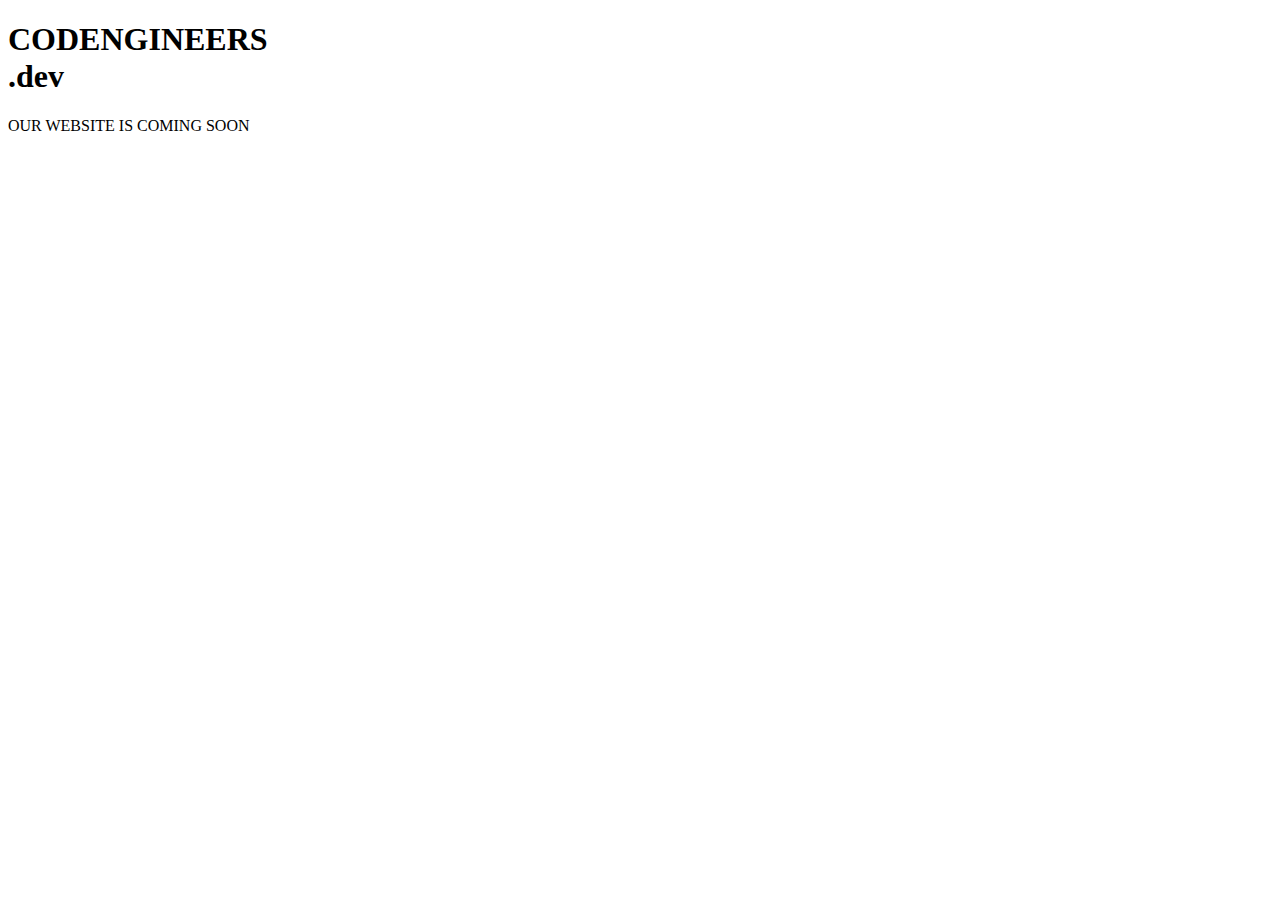
<file: src/main/resources/templates/index.html>
<!doctype html>
<html lang="en">
<head>
    <meta charset="utf-8">
    <meta name="robots" content="noodp">
    <meta name="viewport" content="width=device-width, initial-scale=1, maximum-scale=1, user-scalable=no">
    <title>codengineers.dev</title>
    <link rel="stylesheet" th:href="@{/css/style.css}" />
</head>

<body>
    <div id="main">
        <div id="page-loader">
            <div class="spinner-container">
                <div class="css-spinner"></div>
            </div>
        </div>

        <section id="hero" class="hero hero-1">
            <div class="front-content page-enter-animated">
                <div class="container-mid">
                    <div class="cycle-wrapper">
                        <div id="cycle">
                            <div class="slide">
                                <h1>COD<span>E</span>NGINEERS<br>.dev</h1>
                            </div>
                        </div>
                    </div>
                    <p>OUR WEBSITE IS COMING SOON</p>
                </div>
            </div>
            <div class="background-content page-enter-animated">
                <div class="level-1">
                    <div class="bg-overlay"></div>
                    <div class="bg-pattern"></div>
                    <div id="canvas"><canvas class="bg-effect layer" data-depth="0.2"></canvas></div>
                </div>
                <div class="level-2">
                    <div class="bg-image layer" data-depth="0.04"></div>
                    <div class="bg-video layer" data-depth="0.04"></div>
                    <div class="bg-color layer" data-depth="0.04"></div>
                </div>
            </div>
        </section>
    </div>
    <script th:src="@{/js/action.js}"></script>
</body>
</html>
</file>
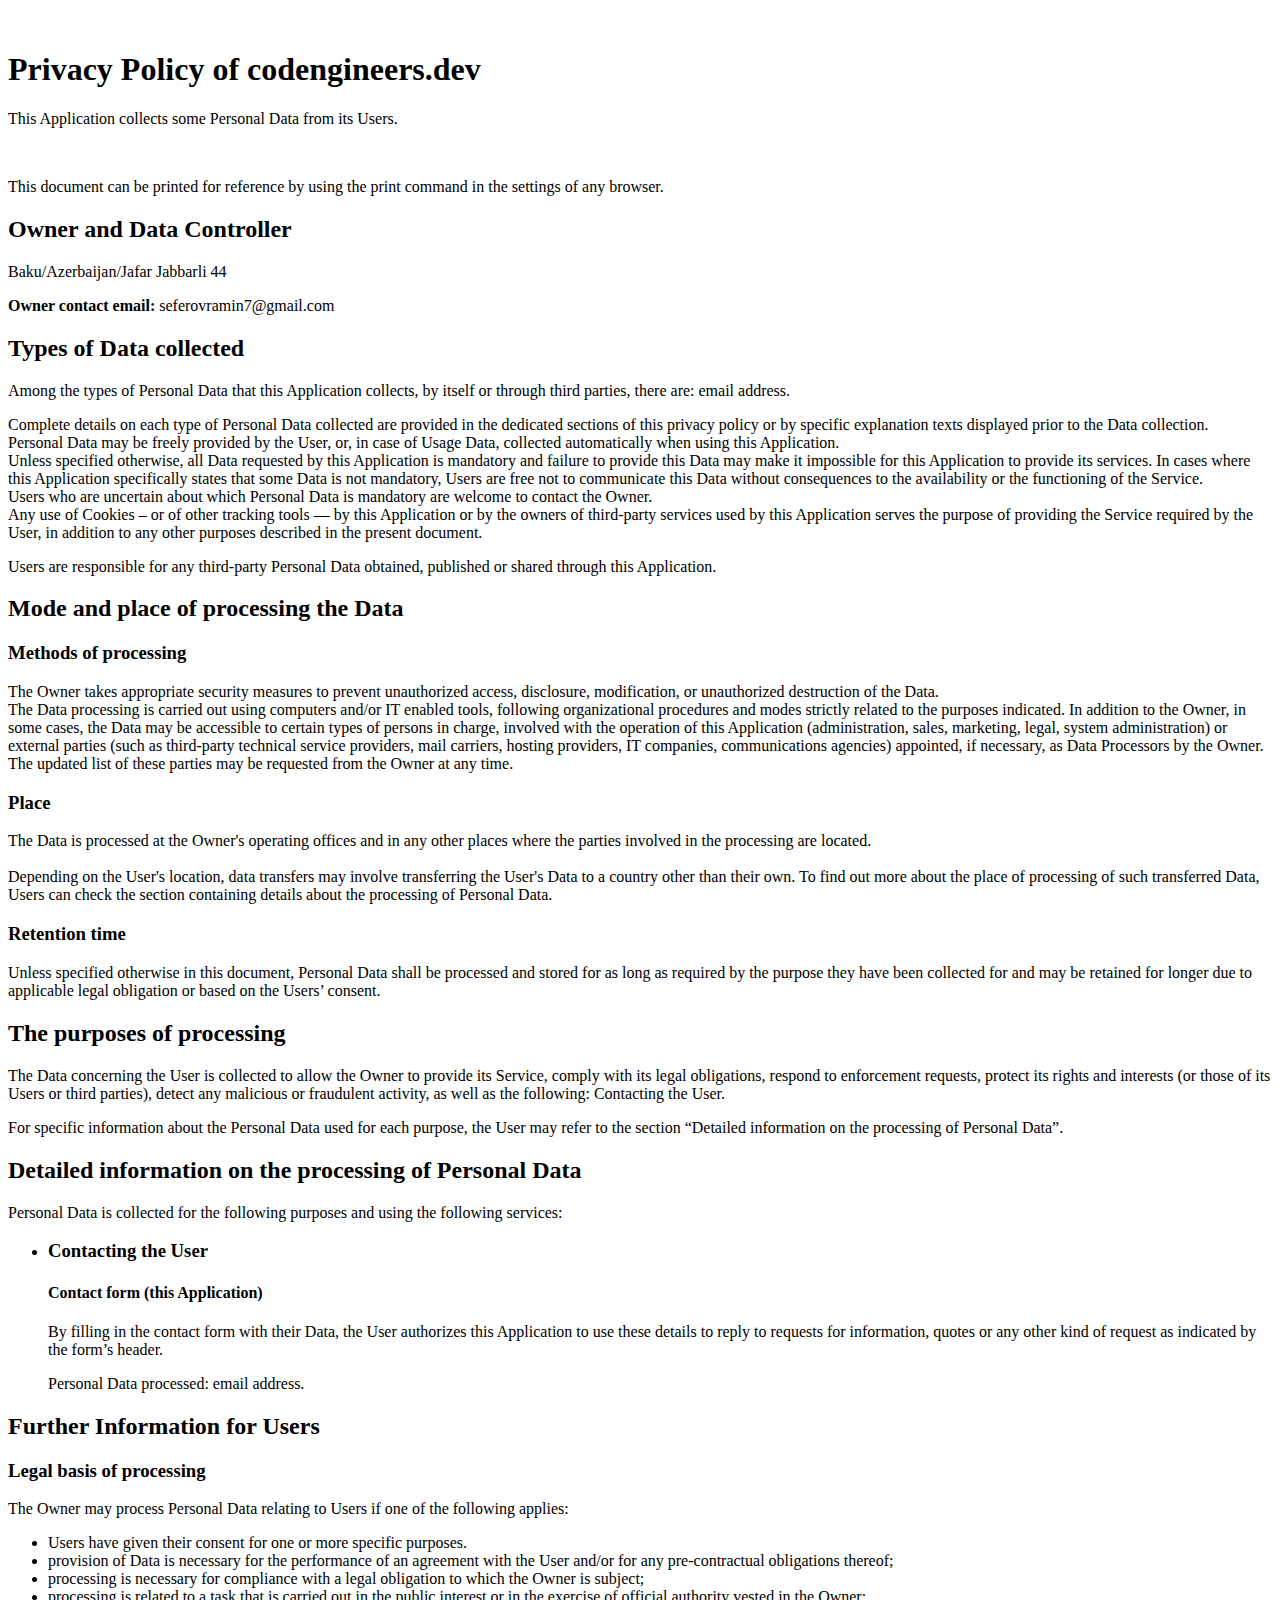
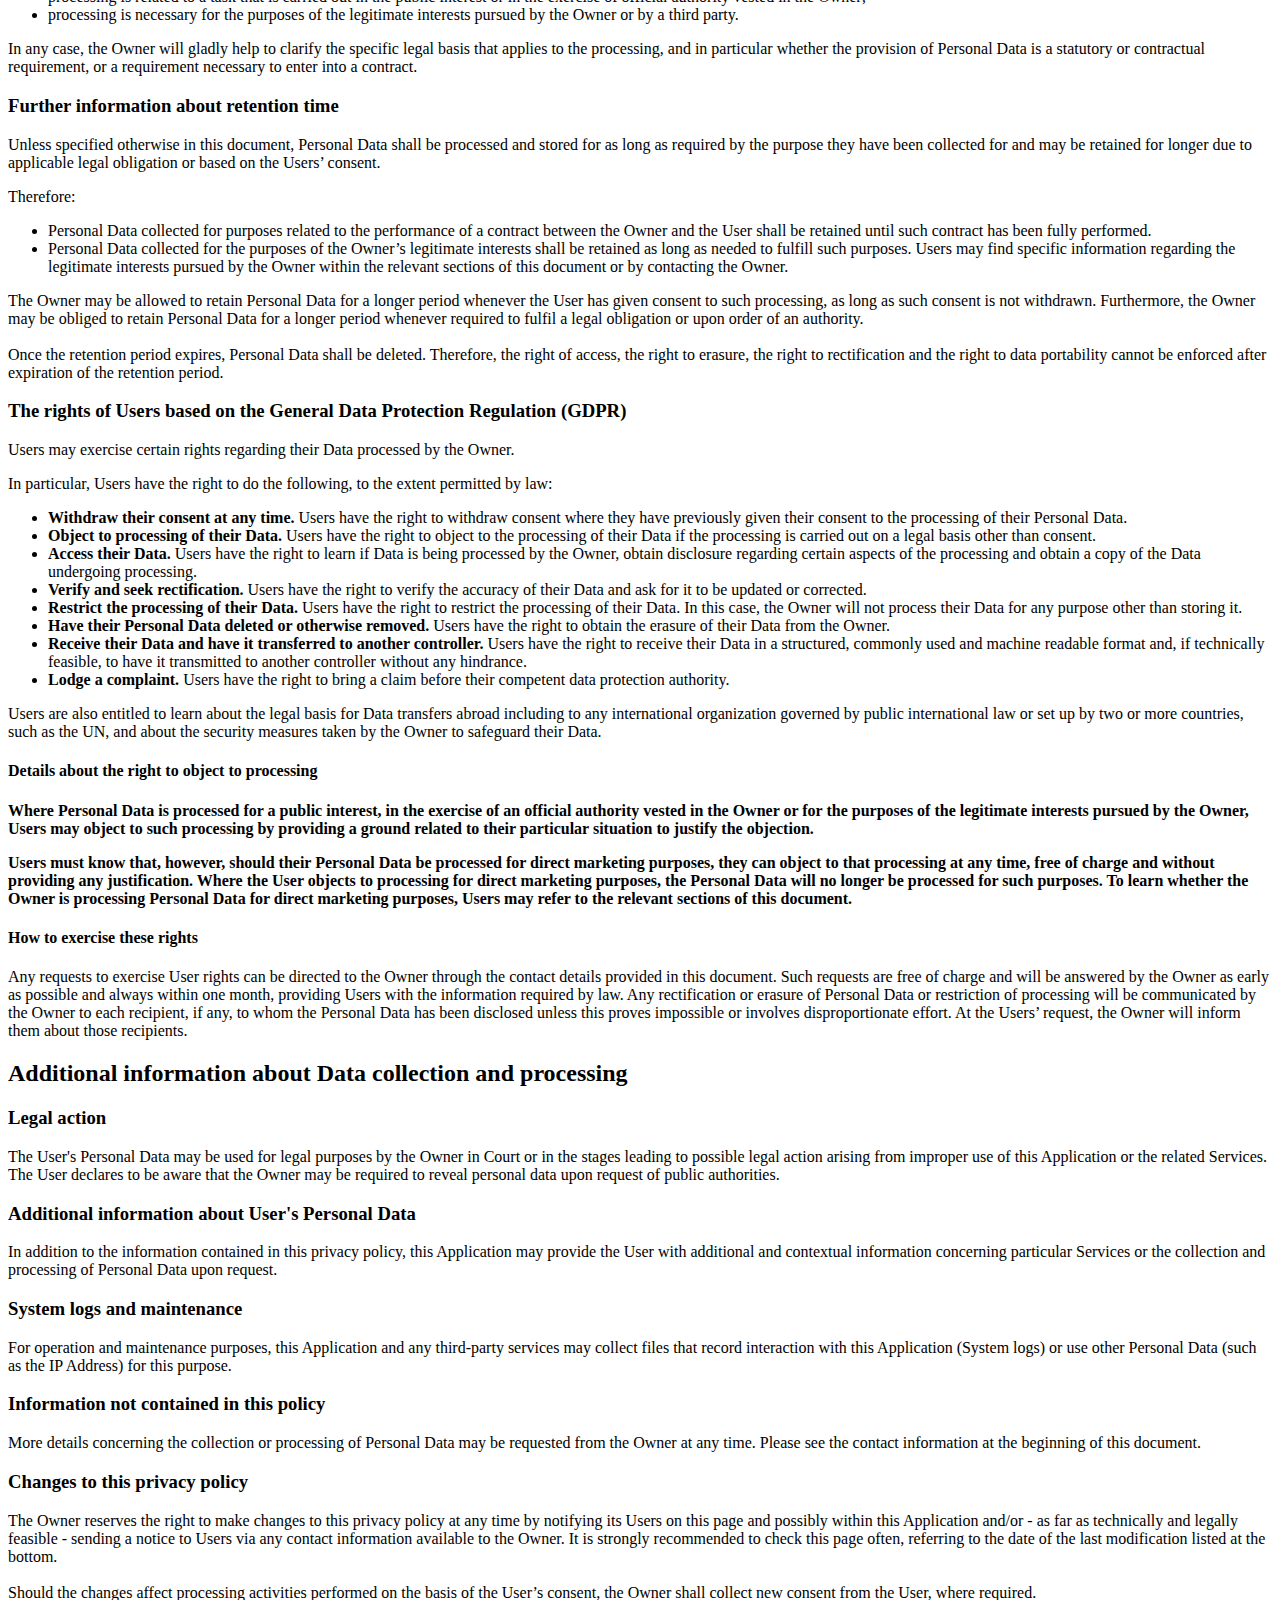
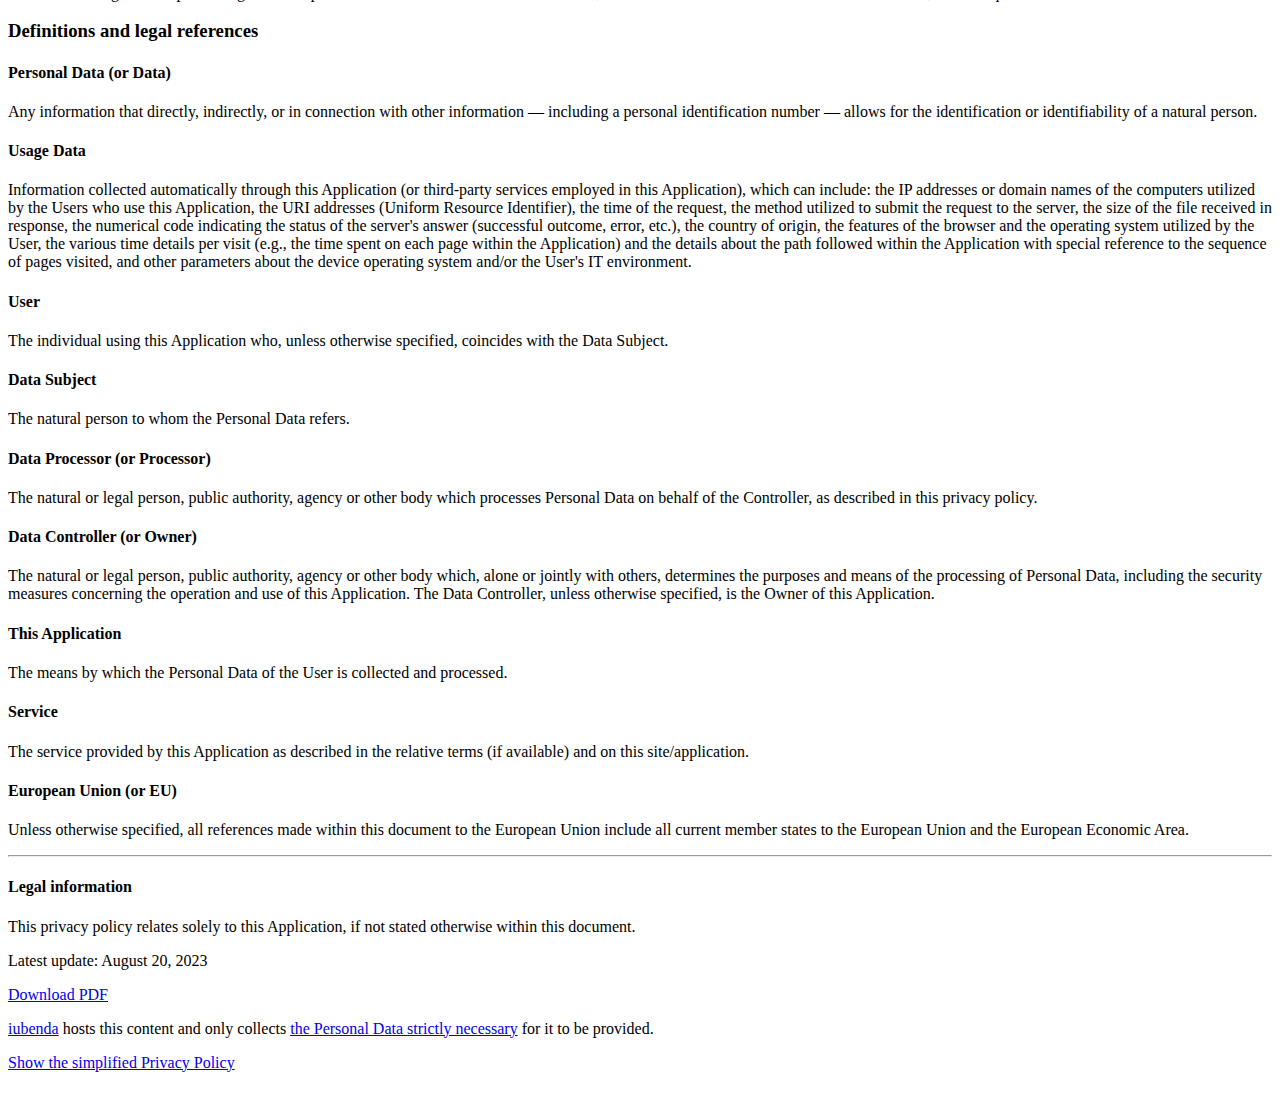
<file: src/main/resources/templates/privacy-policy.html>
<html id="iubenda_policy" class="iubenda_fixed_policy" lang="en">
<head>


    <title>Privacy Policy of codengineers.dev</title>

    <meta http-equiv="Content-Language" content="en">
    <meta http-equiv="Content-Type" content="text/html; charset=utf-8">
    <meta http-equiv="date" content="2023-08-20">
    <meta http-equiv="last-modified" content="2023-08-20">
    <meta itemprop="name" content="Privacy Policy of codengineers.dev">
    <meta itemprop="description" content="This Application collects some Personal Data from its Users.">
    <meta itemprop="image" content="https://www.iubenda.com/seo/assets/default.png">
    <meta name="locale" content="en">
    <meta name="title" content="This Application collects some Personal Data from its Users.">
    <meta name="description" content="This Application collects some Personal Data from its Users.">
    <meta name="image" content="https://www.iubenda.com/seo/assets/default.png">
    <meta name="twitter:card" content="summary">
    <meta name="twitter:title" content="Privacy Policy of codengineers.dev">
    <meta name="twitter:description" content="This Application collects some Personal Data from its Users.">
    <meta name="twitter:site" content="@iubenda">
    <meta name="twitter:image:src" content="https://www.iubenda.com/seo/assets/default.png">
    <meta property="og:title" content="Privacy Policy of codengineers.dev">
    <meta property="og:description" content="This Application collects some Personal Data from its Users.">
    <meta property="og:image" content="https://www.iubenda.com/seo/assets/default.png">
    <meta property="og:url" content="https://www.iubenda.com/privacy-policy/69178621/legal">
    <meta property="og:site_name" content="iubenda">
    <meta property="og:locale" content="en">
    <meta property="og:type" content="website">
    <meta property="fb:app_id" content="190131204371223">
    <link rel="canonical" href="https://www.iubenda.com/privacy-policy/69178621/legal">

    <meta name="viewport" content="width=device-width">

    <meta name="robots" content="noindex, follow">
    <link rel="stylesheet" th:href="@{/css/privacy_policy.css}" />
    <script th:src="@{/js/privacy_policy.js}"></script>
    <style type="text/css">#iubenda_policy .close {
        display: none;
    }

    #iubenda_policy #wbars {
        overflow-y: auto;
        -webkit-box-shadow: none;
        -moz-box-shadow: none;
        box-shadow: none;
        height: auto;
    }

    #iubenda_policy .iub_container {
        margin-top: 30px;
        margin-bottom: 30px;
    }

    #iubenda_policy .iub_container > .iub_footer {
        -webkit-box-shadow: none;
        -moz-box-shadow: none;
        box-shadow: none;
        -webkit-border-radius: none;
        -moz-border-radius: none;
        border-radius: none;
    }
    </style>
    <meta http-equiv="Content-Security-Policy" content="upgrade-insecure-requests">
</head>
<body class="all-collapsed">
<script type="text/javascript">
    var $body = $('body');

    // Add `all-collapsed` class to body in order to have all the expandable panel collapsed at page load and:
    // 1. avoid the closing animation
    // 2. allow all browsers (Firefox had issue) to scroll to an anchor if provided in the URL (e.g. #manage_cookies)
    // 3. done via JS in order to not have panels collapsed for browsers with disabled JS
    $body.addClass('all-collapsed')
        .on('click', '.expand .expand-click', function () {
            if ($body.hasClass('all-collapsed')) {
                // Remove `all-collapsed` class from the body and set all panels collapsed so toggleClass behaves as expected
                $('.expand-content').hide();
                $('.expand').addClass('collapsed');
                $body.removeClass('all-collapsed');
            }

            var $this = $(this);
            $this.parents('.expand').toggleClass('collapsed').toggleClass('expanded')
                .children('.expand-content').slideToggle('fast');
            $this.parents('.expand-item').toggleClass('hover');
            $this.children('.icon-17').toggleClass('icon-expand').toggleClass('icon-collapse');
        });
</script>

<div id="wbars_all">
    <div class="iub_container iub_base_container">
        <div id="wbars">
            <div class="iub_content legal_pp">


                <div class="iub_header">

                    <h1>Privacy Policy of <strong>codengineers.dev</strong></h1>

                    <p>This Application collects some Personal Data from its Users.</p><br>
                    <p>This document can be printed for reference by using the print command in the settings of any
                        browser.</p>
                </div> <!-- /header -->


                <div class="one_line_col">
                    <h2 id="owner_of_the_data">
                        Owner and Data Controller
                    </h2>
                    <p>Baku/Azerbaijan/Jafar Jabbarli 44</p>
                    <p><strong>Owner contact email:</strong> seferovramin7@gmail.com</p>
                </div>


                <div class="one_line_col">
                    <h2 id="types_of_data">
                        Types of Data collected
                    </h2>


                    <p>
                        Among the types of Personal Data that this Application collects, by itself or through third
                        parties, there are:
                        email address.
                    </p>

                    <p>Complete details on each type of Personal Data collected are provided in the dedicated sections
                        of this privacy policy or by specific explanation texts displayed prior to the Data
                        collection.<br>Personal Data may be freely provided by the User, or, in case of Usage Data,
                        collected automatically when using this Application.<br>Unless specified otherwise, all Data
                        requested by this Application is mandatory and failure to provide this Data may make it
                        impossible for this Application to provide its services. In cases where this Application
                        specifically states that some Data is not mandatory, Users are free not to communicate this Data
                        without consequences to the availability or the functioning of the Service.<br>Users who are
                        uncertain about which Personal Data is mandatory are welcome to contact the Owner.<br>Any use of
                        Cookies – or of other tracking tools — by this Application or by the owners of third-party
                        services used by this Application serves the purpose of providing the Service required by the
                        User, in addition to any other purposes described in the present document.</p>
                    <p>Users are responsible for any third-party Personal Data obtained, published or shared through
                        this Application.</p>
                </div>


                <div class="one_line_col">
                    <h2 id="place_of_processing">Mode and place of processing the Data</h2>
                    <h3 class="iub-subheading iub-subheading-legal-mode-processing">
                        Methods of processing
                    </h3>
                    <p>The Owner takes appropriate security measures to prevent unauthorized access, disclosure,
                        modification, or unauthorized destruction of the Data.<br>The Data processing is carried out
                        using computers and/or IT enabled tools, following organizational procedures and modes strictly
                        related to the purposes indicated. In addition to the Owner, in some cases, the Data may be
                        accessible to certain types of persons in charge, involved with the operation of this
                        Application (administration, sales, marketing, legal, system administration) or external parties
                        (such as third-party technical service providers, mail carriers, hosting providers, IT
                        companies, communications agencies) appointed, if necessary, as Data Processors by the Owner.
                        The updated list of these parties may be requested from the Owner at any time.</p>

                    <h3 class="iub-subheading iub-subheading-legal-place">
                        Place
                    </h3>
                    <p>The Data is processed at the Owner's operating offices and in any other places where the parties
                        involved in the processing are located.<br><br>
                        Depending on the User's location, data transfers may involve transferring the User's Data to a
                        country other than their own. To find out more about the place of processing of such transferred
                        Data, Users can check the section containing details about the processing of Personal Data.</p>

                    <h3 class="iub-subheading iub-subheading-legal-time">
                        Retention time
                    </h3>
                    <p>Unless specified otherwise in this document, Personal Data shall be processed and stored for as
                        long as required by the purpose they have been collected for and may be retained for longer due
                        to applicable legal obligation or based on the Users’ consent.</p>
                </div>


                <div class="one_line_col">
                    <h2 id="use_collected_data">The purposes of processing</h2>
                    <p>
                        The Data concerning the User is collected to allow the Owner to provide its Service, comply with
                        its legal obligations, respond to enforcement requests, protect its rights and interests (or
                        those of its Users or third parties), detect any malicious or fraudulent activity, as well as
                        the following:
                        Contacting the User.
                    </p>

                    <p>For specific information about the Personal Data used for each purpose, the User may refer to the
                        section “Detailed information on the processing of Personal Data”.</p>
                </div>


                <div data-locale="en"></div>


                <div class="one_line_col">
                    <h2 id="data_processing_detailed_info">Detailed information on the processing of Personal Data</h2>
                    <p>Personal Data is collected for the following purposes and using the following services:</p>
                    <ul class="for_boxes">

                        <li>
                            <div class="box_primary box_10 expand">
                                <h3 class="expand-click w_icon_24 policyicon_purpose_11389363 iub-purpose iub-purpose-11389363">
                                    Contacting the User
                                </h3>
                                <div class="expand-content">


                                    <h4 class="iub-service iub-service-9786130">Contact form (this Application)</h4>
                                    <div class="wrap">
                                        <p>By filling in the contact form with their Data, the User authorizes this
                                            Application to use these details to reply to requests for information,
                                            quotes or any other kind of request as indicated by the form’s header.</p>
                                    </div>

                                    <p>Personal Data processed: email address.</p>


                                </div>
                            </div>
                        </li>
                    </ul>
                </div>


                <div data-locale="en"></div>


                <h2 id="cookie_policy_further_information">
                    Further Information for Users
                </h2>


                <h3 class="iub-subheading iub-subheading-legal-basis-of-processing">
                    Legal basis of processing
                </h3>
                <p>The Owner may process Personal Data relating to Users if one of the following applies:</p>
                <ul>
                    <li>Users have given their consent for one or more specific purposes.</li>
                    <li>provision of Data is necessary for the performance of an agreement with the User and/or for any
                        pre-contractual obligations thereof;
                    </li>
                    <li>processing is necessary for compliance with a legal obligation to which the Owner is subject;
                    </li>
                    <li>processing is related to a task that is carried out in the public interest or in the exercise of
                        official authority vested in the Owner;
                    </li>
                    <li>processing is necessary for the purposes of the legitimate interests pursued by the Owner or by
                        a third party.
                    </li>
                </ul>
                <p>In any case, the Owner will gladly help to clarify the specific legal basis that applies to the
                    processing, and in particular whether the provision of Personal Data is a statutory or contractual
                    requirement, or a requirement necessary to enter into a contract. </p>


                <h3 class="iub-subheading iub-subheading-legal-time">
                    Further information about retention time
                </h3>

                <p>Unless specified otherwise in this document, Personal Data shall be processed and stored for as long
                    as required by the purpose they have been collected for and may be retained for longer due to
                    applicable legal obligation or based on the Users’ consent.</p>
                <p>Therefore:</p>
                <ul>
                    <li>Personal Data collected for purposes related to the performance of a contract between the Owner
                        and the User shall be retained until such contract has been fully performed.
                    </li>
                    <li>Personal Data collected for the purposes of the Owner’s legitimate interests shall be retained
                        as long as needed to fulfill such purposes. Users may find specific information regarding the
                        legitimate interests pursued by the Owner within the relevant sections of this document or by
                        contacting the Owner.
                    </li>
                </ul>
                <p>The Owner may be allowed to retain Personal Data for a longer period whenever the User has given
                    consent to such processing, as long as such consent is not withdrawn. Furthermore, the Owner may be
                    obliged to retain Personal Data for a longer period whenever required to fulfil a legal obligation
                    or upon order of an authority.<br><br>
                    Once the retention period expires, Personal Data shall be deleted. Therefore, the right of access,
                    the right to erasure, the right to rectification and the right to data portability cannot be
                    enforced after expiration of the retention period.</p>


                <h3 id="rights_subjects">The rights of Users based on the General Data Protection Regulation (GDPR)</h3>
                <p>Users may exercise certain rights regarding their Data processed by the Owner.</p>

                <p>In particular, Users have the right to do the following, to the extent permitted by law:</p>

                <ul>
                    <li><strong>Withdraw their consent at any time.</strong> Users have the right to withdraw consent
                        where they have previously given their consent to the processing of their Personal Data.
                    </li>
                    <li><strong>Object to processing of their Data.</strong> Users have the right to object to the
                        processing of their Data if the processing is carried out on a legal basis other than consent.
                    </li>
                    <li><strong>Access their Data.</strong> Users have the right to learn if Data is being processed by
                        the Owner, obtain disclosure regarding certain aspects of the processing and obtain a copy of
                        the Data undergoing processing.
                    </li>
                    <li><strong>Verify and seek rectification.</strong> Users have the right to verify the accuracy of
                        their Data and ask for it to be updated or corrected.
                    </li>
                    <li><strong>Restrict the processing of their Data.</strong> Users have the right to restrict the
                        processing of their Data. In this case, the Owner will not process their Data for any purpose
                        other than storing it.
                    </li>
                    <li><strong>Have their Personal Data deleted or otherwise removed.</strong> Users have the right to
                        obtain the erasure of their Data from the Owner.
                    </li>
                    <li><strong>Receive their Data and have it transferred to another controller.</strong> Users have
                        the right to receive their Data in a structured, commonly used and machine readable format and,
                        if technically feasible, to have it transmitted to another controller without any hindrance.
                    </li>
                    <li><strong>Lodge a complaint.</strong> Users have the right to bring a claim before their competent
                        data protection authority.
                    </li>
                </ul>

                <p>
                    Users are also entitled to learn about the legal basis for Data transfers abroad including to any
                    international organization governed by public international law or set up by two or more countries,
                    such as the UN, and about the security measures taken by the Owner to safeguard their Data.
                </p>

                <h4 class="iub-subheading iub-subheading-legal-right-to-object">
                    Details about the right to object to processing
                </h4>
                <p><strong>Where Personal Data is processed for a public interest, in the exercise of an official
                    authority vested in the Owner or for the purposes of the legitimate interests pursued by the Owner,
                    Users may object to such processing by providing a ground related to their particular situation to
                    justify the objection.</strong></p>
                <p><strong>Users must know that, however, should their Personal Data be processed for direct marketing
                    purposes, they can object to that processing at any time, free of charge and without providing any
                    justification. Where the User objects to processing for direct marketing purposes, the Personal Data
                    will no longer be processed for such purposes. To learn whether the Owner is processing Personal
                    Data for direct marketing purposes, Users may refer to the relevant sections of this
                    document. </strong></p>

                <h4 class="iub-subheading iub-subheading-legal-how-to-exercise">
                    How to exercise these rights
                </h4>
                <p>Any requests to exercise User rights can be directed to the Owner through the contact details
                    provided in this document. Such requests are free of charge and will be answered by the Owner as
                    early as possible and always within one month, providing Users with the information required by law.
                    Any rectification or erasure of Personal Data or restriction of processing will be communicated by
                    the Owner to each recipient, if any, to whom the Personal Data has been disclosed unless this proves
                    impossible or involves disproportionate effort. At the Users’ request, the Owner will inform them
                    about those recipients.</p>


                <div class="one_line_col">


                </div>


                <div class="one_line_col">
                    <h2 id="further_data_processing_info">Additional information about Data collection and
                        processing</h2>
                    <h3 class="iub-subheading iub-subheading-legal-protection">
                        Legal action
                    </h3>
                    <p>The User's Personal Data may be used for legal purposes by the Owner in Court or in the stages
                        leading to possible legal action arising from improper use of this Application or the related
                        Services.<br>The User declares to be aware that the Owner may be required to reveal personal
                        data upon request of public authorities.</p>
                    <h3 class="iub-subheading iub-subheading-legal-specific-info">
                        Additional information about User's Personal Data
                    </h3>
                    <p>In addition to the information contained in this privacy policy, this Application may provide the
                        User with additional and contextual information concerning particular Services or the collection
                        and processing of Personal Data upon request.</p>
                    <h3 class="iub-subheading iub-subheading-legal-maintenance">
                        System logs and maintenance
                    </h3>
                    <p>For operation and maintenance purposes, this Application and any third-party services may collect
                        files that record interaction with this Application (System logs) or use other Personal Data
                        (such as the IP Address) for this purpose.</p>
                    <h3 class="iub-subheading iub-subheading-legal-information-not-contained">
                        Information not contained in this policy
                    </h3>
                    <p>More details concerning the collection or processing of Personal Data may be requested from the
                        Owner at any time. Please see the contact information at the beginning of this document.</p>

                    <h3 class="iub-subheading iub-subheading-legal-changes-to-this-privacy-policy">
                        Changes to this privacy policy
                    </h3>
                    <p>The Owner reserves the right to make changes to this privacy policy at any time by notifying its
                        Users on this page and possibly within this Application and/or - as far as technically and
                        legally feasible - sending a notice to Users via any contact information available to the Owner.
                        It is strongly recommended to check this page often, referring to the date of the last
                        modification listed at the bottom. <br><br>
                        Should the changes affect processing activities performed on the basis of the User’s consent,
                        the Owner shall collect new consent from the User, where required.</p>

                </div>


                <div class="one_line_col">
                    <div class="box_primary box_10 definitions expand">
                        <h3 id="definitions_and_legal_references" class="expand-click w_icon_24 icon_ribbon">
                            Definitions and legal references
                        </h3>
                        <div class="expand-content">
                            <h4>Personal Data (or Data)</h4>
                            <p>Any information that directly, indirectly, or in connection with other information —
                                including a personal identification number — allows for the identification or
                                identifiability of a natural person.</p>

                            <h4>Usage Data</h4>
                            <p>Information collected automatically through this Application (or third-party services
                                employed in this Application), which can include: the IP addresses or domain names of
                                the computers utilized by the Users who use this Application, the URI addresses (Uniform
                                Resource Identifier), the time of the request, the method utilized to submit the request
                                to the server, the size of the file received in response, the numerical code indicating
                                the status of the server's answer (successful outcome, error, etc.), the country of
                                origin, the features of the browser and the operating system utilized by the User, the
                                various time details per visit (e.g., the time spent on each page within the
                                Application) and the details about the path followed within the Application with special
                                reference to the sequence of pages visited, and other parameters about the device
                                operating system and/or the User's IT environment.</p>

                            <h4>User</h4>
                            <p>The individual using this Application who, unless otherwise specified, coincides with the
                                Data Subject.</p>

                            <h4>Data Subject</h4>
                            <p>The natural person to whom the Personal Data refers.</p>

                            <h4>Data Processor (or Processor)</h4>
                            <p>The natural or legal person, public authority, agency or other body which processes
                                Personal Data on behalf of the Controller, as described in this privacy policy.</p>

                            <h4>Data Controller (or Owner)</h4>
                            <p>The natural or legal person, public authority, agency or other body which, alone or
                                jointly with others, determines the purposes and means of the processing of Personal
                                Data, including the security measures concerning the operation and use of this
                                Application. The Data Controller, unless otherwise specified, is the Owner of this
                                Application.</p>

                            <h4>This Application</h4>
                            <p>The means by which the Personal Data of the User is collected and processed.</p>

                            <h4>Service</h4>
                            <p>The service provided by this Application as described in the relative terms (if
                                available) and on this site/application.</p>

                            <h4>European Union (or EU)</h4>
                            <p>Unless otherwise specified, all references made within this document to the European
                                Union include all current member states to the European Union and the European Economic
                                Area.</p>

                            <hr>
                            <h4>Legal information</h4>
                            <p>This privacy policy relates solely to this Application, if not stated otherwise within
                                this document.</p>
                        </div>
                    </div>
                </div>


                <div class="iub_footer">

                    <p>
                        Latest update: August 20, 2023
                    </p>

                    <p>
                        <a href="https://www.iubenda.com/privacy-policy/69178621.pdf" target="_blank" rel="noopener">Download
                            PDF</a>
                    </p>

                    <p>
                        <a target="_top" href="https://www.iubenda.com/en/privacy-and-cookie-policy-generator"
                           title="iubenda - Privacy Policy generator">iubenda</a> hosts this content and only collects
                        <a target="_top" href="//www.iubenda.com/privacy-policy/65675001">the Personal Data strictly
                            necessary</a> for it to be provided.
                    </p>

                    <a href="//www.iubenda.com/privacy-policy/69178621" title="Show the simplified Privacy Policy"
                       class="show_comp_link iframe-preserve an-preserve">Show the simplified Privacy Policy</a>

                </div> <!-- /footer -->

                <script type="text/javascript">
                    window.tryFunc = function (fName, args) {
                        if (typeof window[fName] === 'function') {
                            window[fName](args);
                        } else {
                            if (args) {
                                /* default behaviour is link */
                                if (args.href) {
                                    /* default link is target='_blank' */
                                    window.open(args.href)
                                }
                            }
                        }
                        return false; /* inhibit default behaviour */
                    }
                </script>


            </div> <!-- /content -->
        </div> <!-- /wbars -->


    </div> <!-- /container base_container -->
</div> <!-- /wbars_wrapper -->


<script type="text/javascript">
    var privacyPolicy = new PrivacyPolicy({
        id: 2591727,
        noBrand: false
    })

    $(document).ready(function () {
        privacyPolicy.start();
    });
</script>


</body>
<div class="XTranslate"></div>
</html>
</file>
